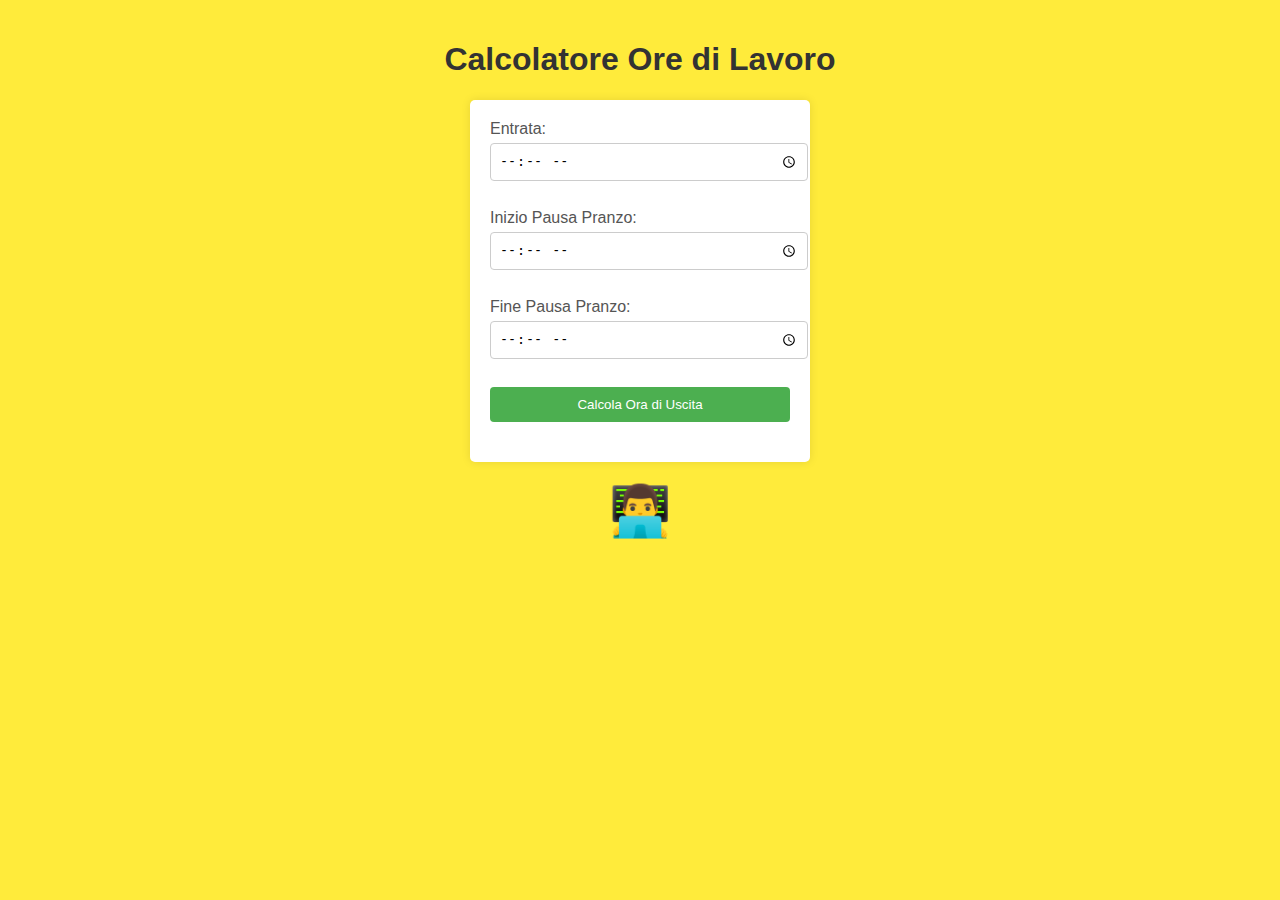
<file: Calcolo ore lavoro/index.html>
<!DOCTYPE html>
<html lang="it">
<head>
    <meta charset="UTF-8">
    <meta name="viewport" content="width=device-width, initial-scale=1.0">
    <title>Calcolatore Ore di Lavoro</title>
    <link rel="stylesheet" href="styles.css">
</head>
<body>
    <h1>Calcolatore Ore di Lavoro</h1>
    <form>
        <label for="entry-time">Entrata:</label>
        <input type="time" id="entry-time" name="entry-time"><br><br>
        <label for="lunch-start-time">Inizio Pausa Pranzo:</label>
        <input type="time" id="lunch-start-time" name="lunch-start-time"><br><br>
        <label for="lunch-end-time">Fine Pausa Pranzo:</label>
        <input type="time" id="lunch-end-time" name="lunch-end-time"><br><br>
        <input type="button" value="Calcola Ora di Uscita" onclick="calcolaOraUscita()">
        <p id="result"></p>
    </form>
    <div class="emote">👨‍💻</div> <!-- Emoji di programmatore -->
    <script src="script.js"></script>
</body>
</html>
</file>
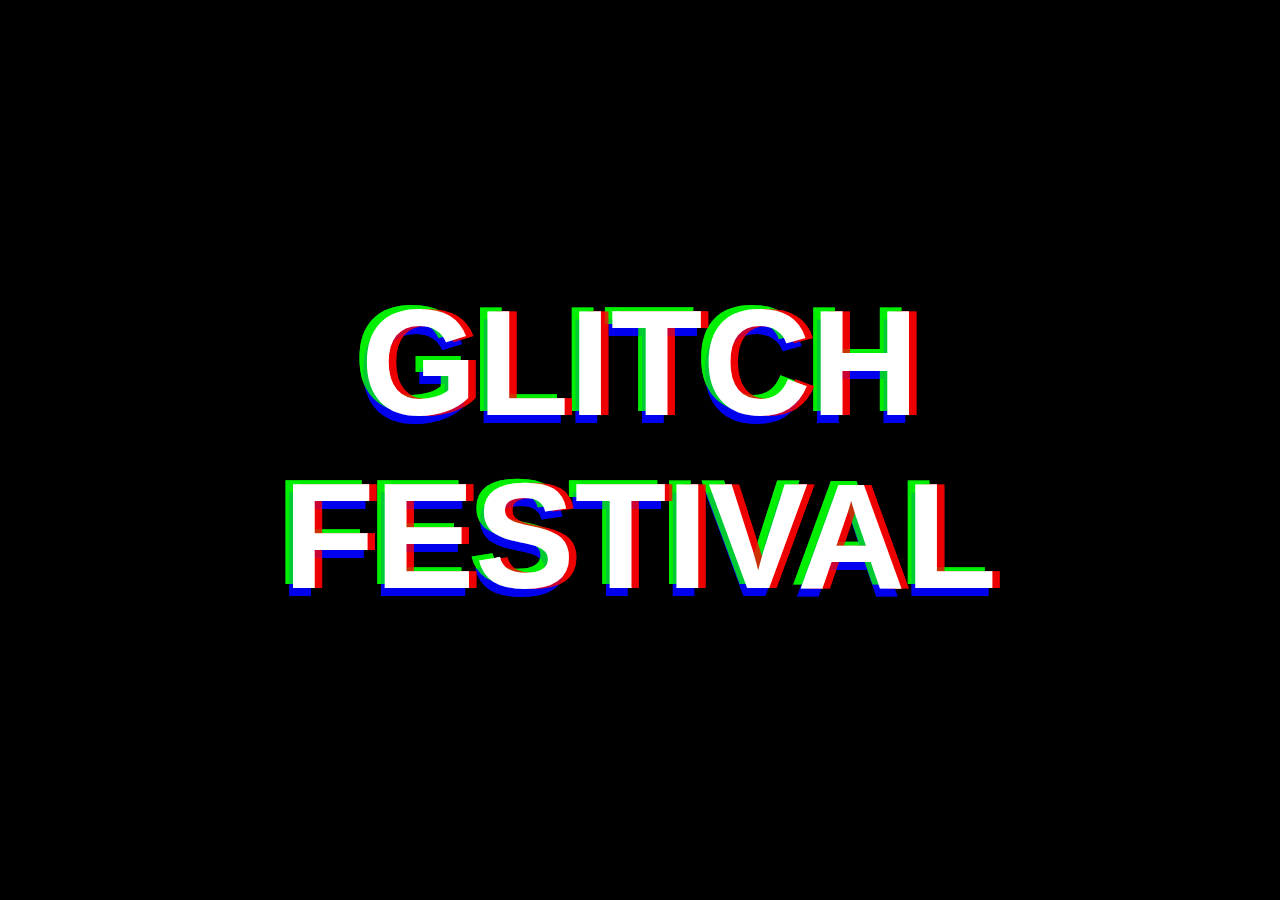
<file: Effetto Glitch/index.html>
<!DOCTYPE html>
<html lang="it">
<head>
    <meta charset="UTF-8">
    <meta name="viewport" content="width=device-width, initial-scale=1.0">
<link rel="stylesheet" href="style.css" type="text/css">
    <title>Effetto Glitch con CSS</title>
</head>
<body>
    <div id="container">
        <!-- ho tre elementi uguali poiché dovrò sovrascrivere la scritta per creare l effetto-->
        <h1 class="glitch">
            Glitch Festival
            <span class="primo">Glitch Festival</span>
            <span class="secondo" aria-hidden="true">Glitch Festival</span>
        </h1>
    </div>
</body>
</html>
</file>
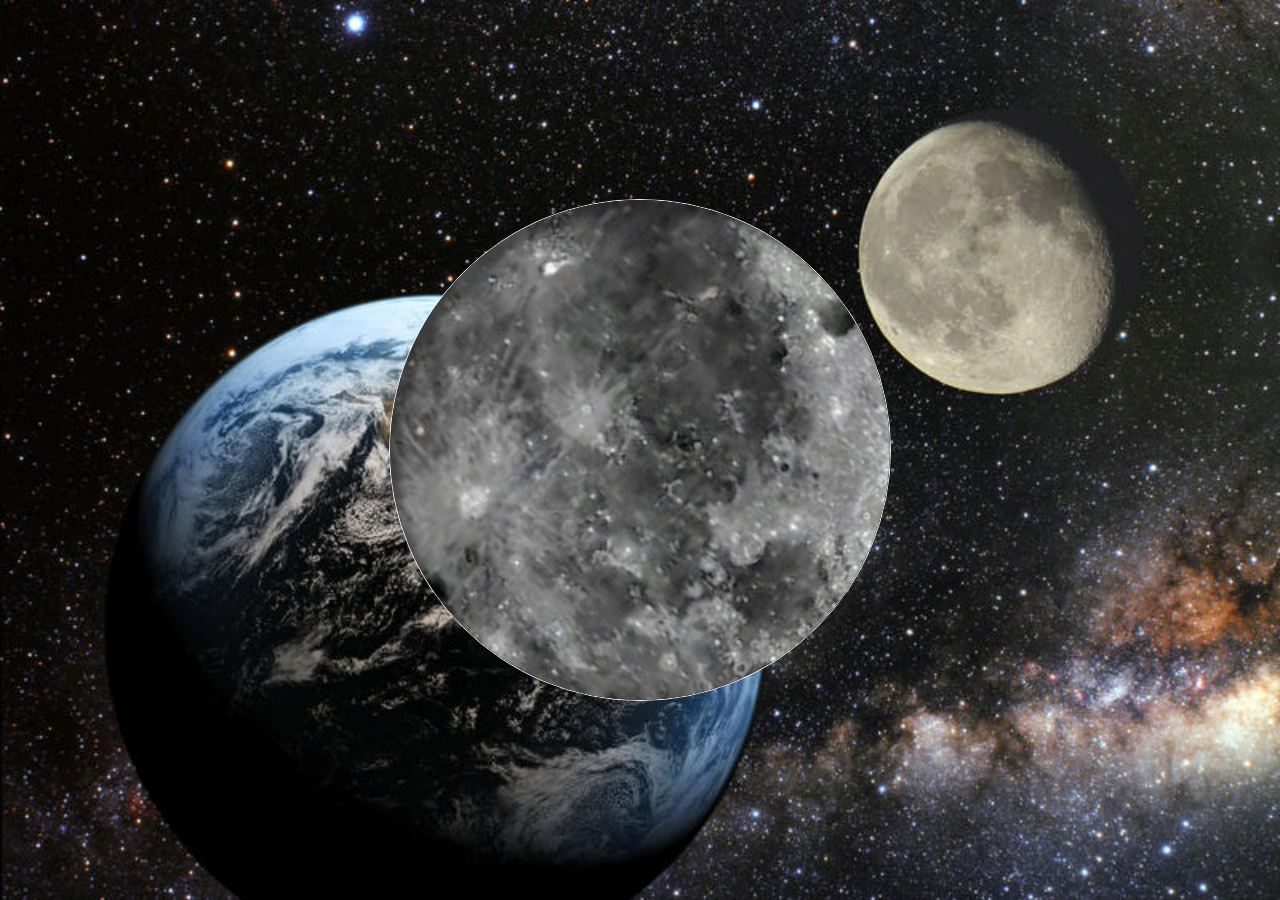
<file: Eclissi/html/Eclissi_Solare.html>
<!DOCTYPE html>
<html lang="en">
<head>
    <meta charset="UTF-8">
    <meta http-equiv="X-UA-Compatible" content="IE=edge">
    <meta name="viewport" content="width=device-width, initial-scale=1.0">
    <link rel="stylesheet" href="style.css">
    <title>Eclissi Solare</title>
</head>
<body>   
 <!--Costruisco il contenitore principale e gli assegno un nome ID-->
    <div id="galleria">
        <div class="shadow"></div>
        <img src="images/immagine2.jpg">
        <img src="images/immagine3.jpg">
        <img src="images/immagine4.jpg">
        <img src="images/immagine5.jpg">
    </div>   
</body>
</html>
</file>
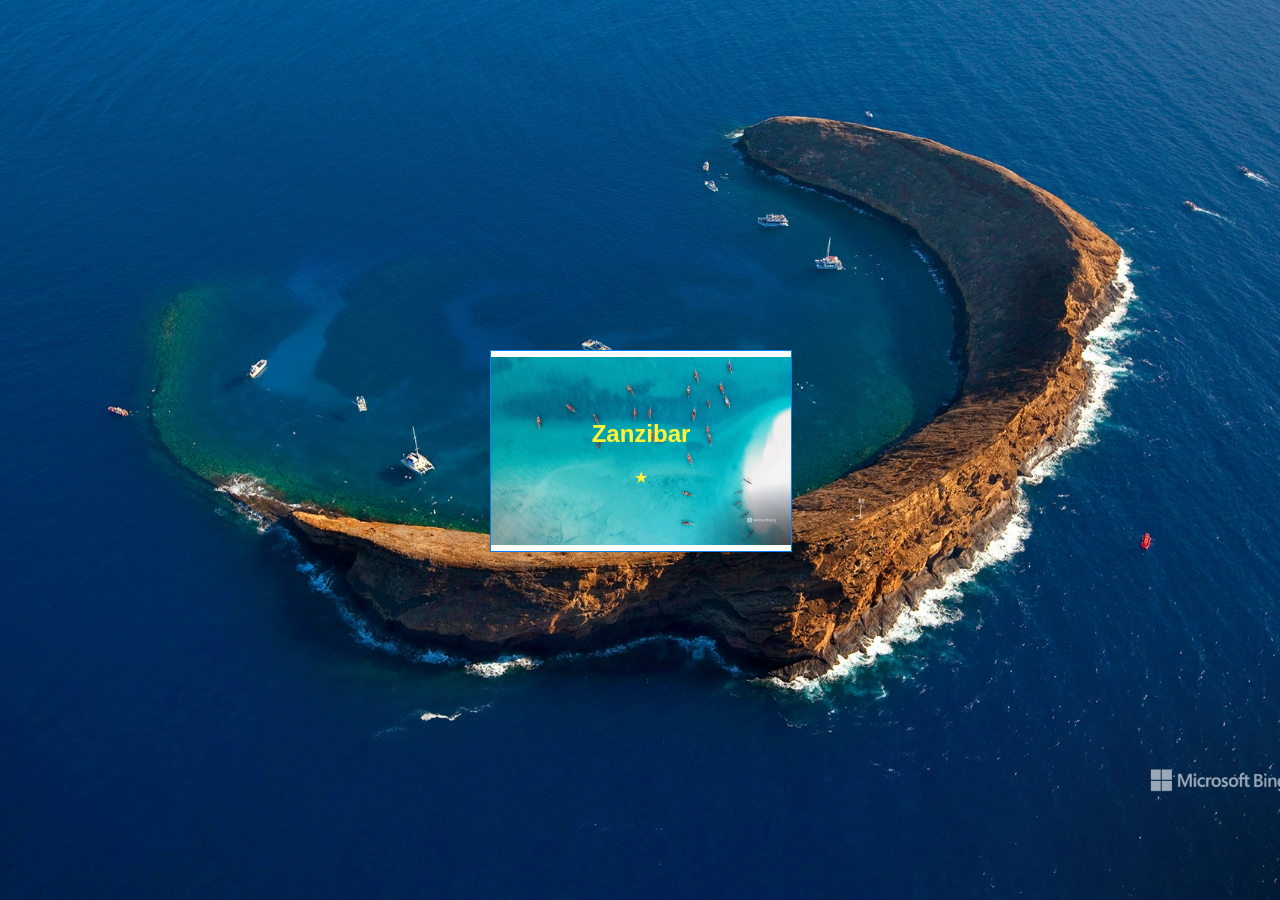
<file: Flip Card 3D/html/StrutturaCard3D.html>
<!DOCTYPE html>
<html lang="it">
<head>
    <meta charset="UTF-8">
    <meta name="viewport" content="width=device-width, initial-scale=1.0">
    <title>Effetto Flip 3D Card</title>
    <link rel="stylesheet" href="style.css">
</head>
<body>
    <div class="card-container">
        <div class="card">
            <div class="card-front">
                <!-- Contenuto del fronte della card -->
                <img src="html/images/Barche_Zanzibar.jpg" alt="Zanzibar" class="card-image">
                <div class="text-overlay">
                    <h2>Zanzibar</h2>
                    <p>&#9733;</p>
                </div>
            </div>
            <div class="card-back">
                <!-- Contenuto del retro della card -->
                 <div class="text-overlay">
                    <h2>Mayotte</h2>
                    <p>&#10084;</p>
                 </div>
                <img src="html/images/Barriera_Corallina_Mayotte.jpg" alt="Mayotte" class="card-image">
            </div>
        </div>
    </div>
</body>
</html>
</file>
<file: Calcolo ore lavoro/styles.css>
body {
    font-family: Arial, sans-serif;
    background-color: #ffeb3b; /* Colore vivace per lo sfondo */
    margin: 0;
    padding: 20px;
}

h1 {
    color: #333;
    text-align: center;
}

form {
    background-color: #fff;
    padding: 20px;
    border-radius: 5px;
    box-shadow: 0 0 10px rgba(0, 0, 0, 0.1);
    max-width: 300px; /* Riduci la larghezza della tabella */
    margin: 0 auto; /* Centra la tabella */
}

label {
    display: block;
    margin-bottom: 5px;
    color: #555;
}

input[type="time"] {
    width: 100%;
    padding: 8px;
    margin-bottom: 10px;
    border: 1px solid #ccc;
    border-radius: 4px;
}

input[type="button"] {
    background-color: #4CAF50;
    color: white;
    padding: 10px 20px;
    border: none;
    border-radius: 4px;
    cursor: pointer;
    display: block;
    width: 100%;
}

input[type="button"]:hover {
    background-color: #45a049;
}

#result {
    margin-top: 20px;
    font-size: 18px;
    color: #333;
    text-align: center;
}

.emote {
    text-align: center;
    font-size: 50px;
    margin-top: 20px;
}
</file>
<file: Effetto Glitch/style.css>
body{
width: 100%;
height: 100vh;
display: grid;
align-items: center;
justify-items: center;
margin: 0px;
background: #000;
}
.glitch{
    font-size: 150px;
font-weight: 700;
text-transform: uppercase;
position : relative;
text-align: center;
font-family: sans-serif;
color: #fff;
}
.glitch span {
    position: absolute;
    top: 0;
    left: 0;
    /* Questa è la proprietà che crea l'effetto glitch e che permette di aggiungere multipli livelli */
    text-shadow:  0.05em 0 0 rgba(255, 0, 0, 0.75),
    -0.05em -0.025em 0 rgba(0, 255, 0, 0.75),
    -0.025em 0.05em 0 rgba(0, 0, 255, 0.75);
}
/* Le due animazioni sono infinite ma hanno una velocità differente cosi da avere discordanza di movimento */
.glitch span.primo{
    animation: glitch 650ms infinite;
}
.glitch span.secondo{
    animation: glitch 450ms infinite;
}
/* Do forma all'animazione, questi settaggi danno l'effetto "scatto" che serve al glitch per essere rappresentato*/
@keyframes glitch {
    0% {
    text-shadow: 0.05em 0 0 rgba(255, 0, 0, 0.85),
    -0.04em -0.030em 0 rgba(0, 255, 0, 0.85),
    -0.030em 0.05em 0 rgba(0, 0, 255, 0.85);
    }
    20% {
    text-shadow: 0.05em 0 0 rgba(255, 0, 0, 0.85),
    -0.04em -0.030em 0 rgba(0, 255, 0, 0.85),
    -0.030em 0.05em 0 rgba(0, 0, 255, 0.85);
    }
    21% {
    text-shadow: -0.04em -0.030em 0 rgba(255, 0, 0, 0.85),
    0.025em 0.025em 0 rgba(0, 255, 0, 0.85),
    -0.04em -0.04em 0 rgba(0, 0, 255, 0.85);
    }
    49% {
    text-shadow: -0.04em -0.030em 0 rgba(255, 0, 0, 0.85),
    0.025em 0.025em 0 rgba(0, 255, 0, 0.85),
    -0.04em -0.04em 0 rgba(0, 0, 255, 0.85);
    }
    50% {
    text-shadow: 0.025em 0.05em 0 rgba(255, 0, 0, 0.85),
    0.05em 0 0 rgba(0, 255, 0, 0.85),
    0 -0.04em 0 rgba(0, 0, 255, 0.85);
    }
    99% {
    text-shadow: 0.025em 0.05em 0 rgba(255, 0, 0, 0.85),
    0.05em 0 0 rgba(0, 255, 0, 0.85),
    0 -0.04em 0 rgba(0, 0, 255, 0.85);
    }
    100% {
    text-shadow: -0.030em 0 0 rgba(255, 0, 0, 0.85),
    -0.030em -0.030em 0 rgba(0, 255, 0, 0.85),
    -0.030em -0.04em 0 rgba(0, 0, 255, 0.85);
    }
}
</file>
<file: Eclissi/html/style.css>
body {
    /* Indico la larghezza e l'altezza specificando che dovrà essere alta quanto l'altezza del documento. */
    width: 100%;
    height: 100vh;
    /* Centro il contenuto della pagina */
    display: grid;
    align-items: center;
    justify-items: center;
    margin: 0;
    background-color: whitesmoke;
    background-image: url('images/immagine1.jpg');
    background-repeat: no-repeat;
    background-size: cover;
}

#galleria {
    /* Contenitore dello slider. */
    position: relative;
    width: 500px;
    /* Il ratio è il rapporto della dimensione dell'elemento che stiamo cercando di regolare
    Il valore "auto" è il valore di default della proprietà aspect-ratio CSS.
    Quindi: auto-calcola l'altezza in modo proporzionale sulla base della larghezza,
    per fare ciò sarà necessario indicare 1 come valore */
    aspect-ratio: 1;
    display: grid;
    /* Con la proprietà overflow: hidden
    le immagini contenute all'interno della galleria non dovranno andare oltre la dimensione e la forma del contenitore generale */
    overflow: hidden;
    border: 5px solid #111;
    border-radius: 50%;
    border: 1px solid #f1f1f1;
}

img {
    overflow-clip-margin: content-box;
    overflow: clip;
}

#galleria > img {
    width: 100%;
    aspect-ratio: 1;
    /* Definisco la grandezza delle immagini con le proprietà
    border-radius:50%; e object-fit: cover; */
    object-fit: cover;
    border-radius: 50%;
    /* Per ottenere un perfetto allineamento all'interno del DIV #galleria che a sua volta ha assegnato la regola display: grid; */
    grid-area: 1/1;
    transform-origin: 35% 120%;
    /* Costruzione dell'animazione */
    animation: movement 12s infinite cubic-bezier(.66, -0.01, .36, 1);
}

#galleria > img:nth-child(2) {
    /* Creo il loop delle immagine di 12 secondi con ratione infinita */
    animation-delay: -3s;
}

#galleria > img:nth-child(3) {
    animation-delay: -6s;
}

#galleria > img:nth-child(4) {
    animation-delay: -9s;
}

/* Creazione del movimento */
@keyframes movement {
    /* 360° / 4 cosi da dividere il movimento per le 4 immagini che ho caricato */
    0%, 3% {
        transform: rotate(0);
    }
    22%, 27% {
        transform: rotate(90deg);
    }
    47%, 52% {
        transform: rotate(180deg);
    }
    72%, 77% {
        transform: rotate(270deg);
    }
    98%, 100% {
        transform: rotate(360deg);
    }
}

.shadow {
    box-shadow: inset 10px 10px 10px rgba(0, 0, 0, 0.333);
    width: 100%;
    aspect-ratio: 1;
    position: absolute;
    top: 0;
    left: 0;
    /* Rende l'elemento visibile sopra le immagini */
    z-index: 3;
    border-radius: 50%;
}

@keyframes scroll {
    from {
        transform: translateY(0);
    }
    to {
        transform: translateY(100%);
    }
}
</file>
<file: Flip Card 3D/html/style.css>
body {
    display: flex;
    justify-content: center;
    align-items: center;
    height: 100vh;
    margin: 0;
    background-color: #f0f0f0;
    font-family: Arial, Helvetica, sans-serif;
    background-image: url('html/images/Molokini_Hawaii.jpg'); /* Aggiunge un'immagine di sfondo */
    background-size: cover; /* Adatta l'immagine di sfondo alla finestra */
    background-position: center;

}
.card-container {
    perspective: 1000px; /* Aggiunge profondità 3D */
}
.card {
    position: relative; /* Gestisce efficacemente la posizione della Card */
    width: 300px;
    height: 200px;
    transform-style: preserve-3d; /* Necessario per gli effetti 3D */
    transition: transform 0.5s; /* Effetto di transizione -> Durata animazione */
}
.card-front, .card-back {
    width: 100%;
    height: 100%;
    position: absolute;
    backface-visibility: hidden; /* Nasconde l'altro lato quando non visibile, essenziale per il nostro progetto */
    display: flex;
    justify-content: center;
    align-items: center;
    border: 1px solid #0580f3;
    box-shadow: 0 4px 8px rgba(0, 0, 0, 0.1);
}
.card-front {
    background-color: #fff;
    /* background-image: url('html/images/Barche_Zanzibar.jpg'); Aggiunge un'immagine di sfondo */
    background-size: cover; /* Adatta l'immagine di sfondo alla dimensione della card */
    background-position: center; /* Centra l'immagine di sfondo */
}
.card-back {
    background-color: #fff;
    transform: rotateY(180deg); /* Gira il retro della Card */
}
.card:hover {
    transform: rotateY(180deg); /* Effetto flip al passaggio del mouse */
    cursor: crosshair;
}
.card-image {
    max-width: 100%;
    max-height: 100%;
    width: 100%;
    height: auto;
    object-fit: cover; /* Adatta l'immagine al contenitore */
    margin: 5px; /* Aggiungo un po' di spazio tra le immagini */
}
.image-container {
    position: relative; /* Necessario per il posizionamento assoluto del testo */
}
.text-overlay {
    position: absolute; /* Posiziona il testo sopra l'immagine */
    top: 50%; /* Centra verticalmente il testo */
    left: 50%; /* Centra orizzontalmente il testo */
    transform: translate(-50%, -50%); /* Centra esattamente il testo */
    color: #fff333; /* Colore del testo */
    /* background-color: rgba(0, 0, 0, 0.5); Sfondo semi-trasparente per migliorare la leggibilità */
    padding: 10px; /* Spaziatura interna */
    border-radius: 5px; /* Angoli arrotondati */
    text-align: center; /* Centra il testo */
}
</file>
